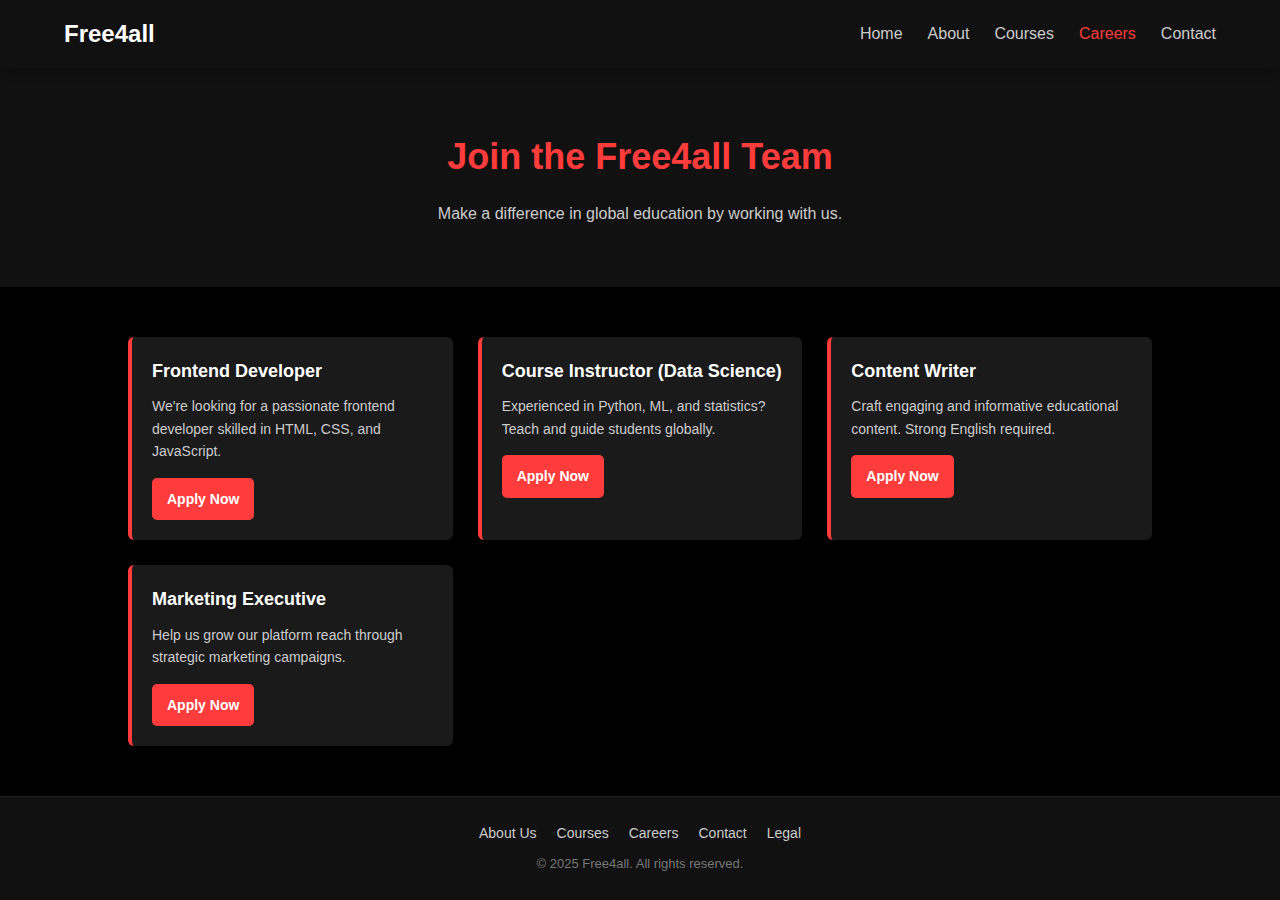
<file: career.html>
<!DOCTYPE html>
<html lang="en">
<head>
  <meta charset="UTF-8" />
  <meta name="viewport" content="width=device-width, initial-scale=1.0" />
  <title>Careers | Free4all</title>
  <link rel="stylesheet" href="career.css" />
</head>
<body>
  <nav>
    <div class="nav-container">
      <label class="logo">Free4all</label>
      <ul class="nav-links">
        <li><a href="index.html">Home</a></li>
        <li><a href="about.html">About</a></li>
        <li><a href="services.html">Courses</a></li>
        <li><a href="career.html" class="active">Careers</a></li>
        <li><a href="contacts.html">Contact</a></li>
      </ul>
    </div>
  </nav>

  <section class="career-hero">
    <h1>Join the Free4all Team</h1>
    <p>Make a difference in global education by working with us.</p>
  </section>

  <section class="career-section">
    <div class="job-grid">
      <div class="job-card">
        <h3>Frontend Developer</h3>
        <p>We're looking for a passionate frontend developer skilled in HTML, CSS, and JavaScript.</p>
        <a href="apply.html" class="btn">Apply Now</a>
      </div>

      <div class="job-card">
        <h3>Course Instructor (Data Science)</h3>
        <p>Experienced in Python, ML, and statistics? Teach and guide students globally.</p>
        <a href="apply.html" class="btn">Apply Now</a>
      </div>

      <div class="job-card">
        <h3>Content Writer</h3>
        <p>Craft engaging and informative educational content. Strong English required.</p>
        <a href="apply.html" class="btn">Apply Now</a>
      </div>

      <div class="job-card">
        <h3>Marketing Executive</h3>
        <p>Help us grow our platform reach through strategic marketing campaigns.</p>
        <a href="apply.html" class="btn">Apply Now</a>
      </div>
    </div>
  </section>

  <footer class="footer">
    <div class="footer-links">
      <a href="about.html">About Us</a>
      <a href="services.html">Courses</a>
      <a href="career.html">Careers</a>
      <a href="contacts.html">Contact</a>
      <a href="legal.html">Legal</a>
    </div>
    <p class="footer-copy">&copy; 2025 Free4all. All rights reserved.</p>
  </footer>
</body>
</html>
</file>
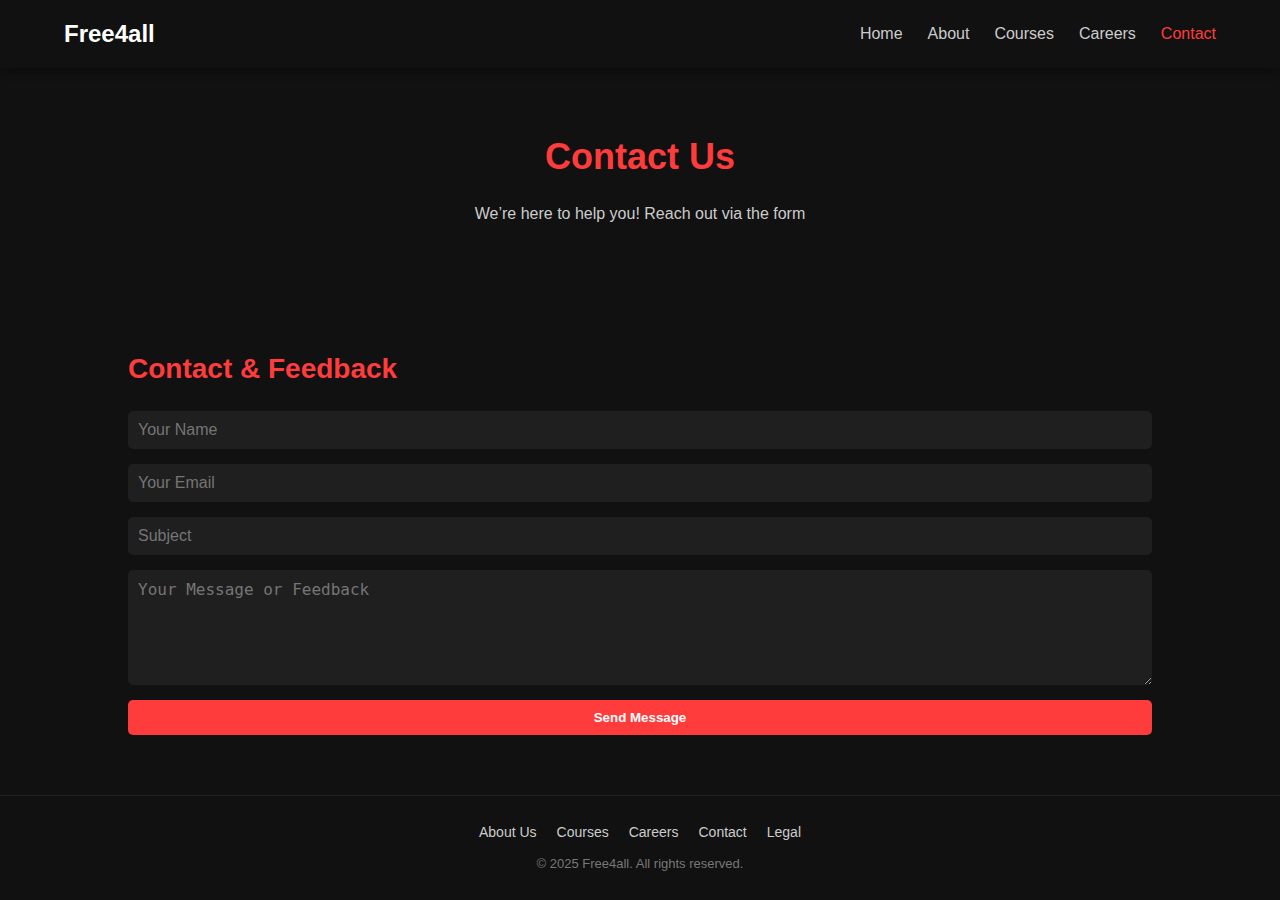
<file: contacts.html>
<!DOCTYPE html>
<html lang="en">
<head>
  <meta charset="UTF-8" />
  <meta name="viewport" content="width=device-width, initial-scale=1.0"/>
  <title>Contact | Free4all</title>
  <link rel="stylesheet" href="contacts.css" />
</head>
<body>
  <nav>
    <div class="nav-container">
      <label class="logo">Free4all</label>
      <ul class="nav-links">
        <li><a href="index.html">Home</a></li>
        <li><a href="about.html">About</a></li>
        <li><a href="services.html">Courses</a></li>
        <li><a href="career.html">Careers</a></li>
        <li><a href="contacts.html" class="active">Contact</a></li>
      </ul>
    </div>
  </nav>

  <section class="contact-hero">
    <h1>Contact Us</h1>
    <p>We’re here to help you! Reach out via the form</p>
  </section>

  <section class="contact-section">
    <h2>Contact & Feedback</h2>
    <form action="submit_contact.php" method="POST" class="contact-form">
      <input type="text" name="name" placeholder="Your Name" required />
      <input type="email" name="email" placeholder="Your Email" required />
      <input type="text" name="subject" placeholder="Subject" />
      <textarea name="message" placeholder="Your Message or Feedback" rows="5" required></textarea>
      <button type="submit">Send Message</button>
    </form>
  </section>

  <footer class="footer">
    <div class="footer-links">
      <a href="about.html">About Us</a>
      <a href="services.html">Courses</a>
      <a href="career.html">Careers</a>
      <a href="contacts.html">Contact</a>
      <a href="legal.html">Legal</a>
    </div>
    <p class="footer-copy">&copy; 2025 Free4all. All rights reserved.</p>
  </footer>
</body>
</html>
</file>
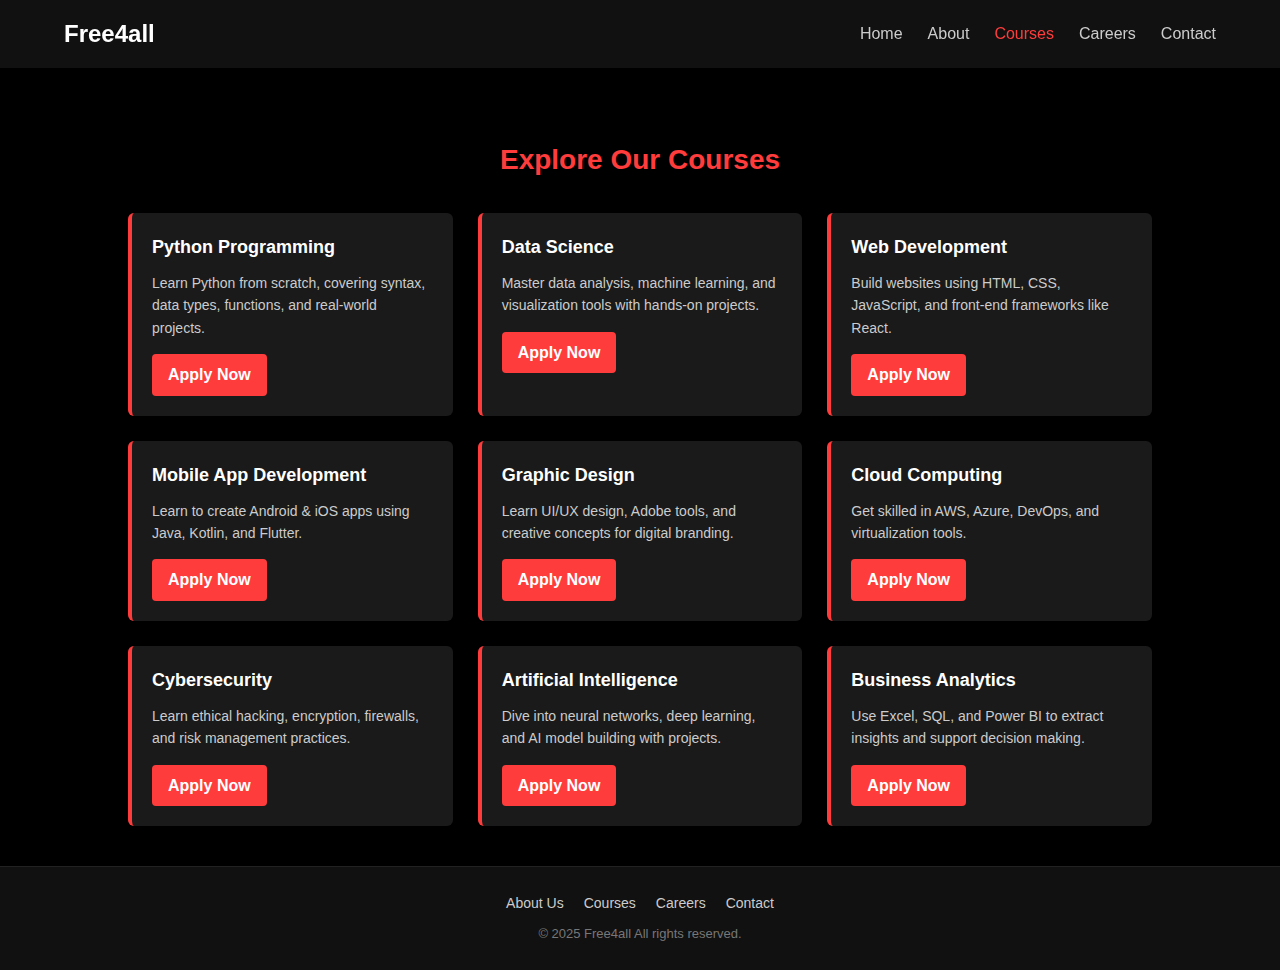
<file: services.html>
<!DOCTYPE html>
<html lang="en">
<head>
  <meta charset="UTF-8" />
  <meta name="viewport" content="width=device-width, initial-scale=1.0" />
  <title>Free4all - Courses</title>
  <link rel="stylesheet" href="services.css" />
</head>
<body>

  <nav>
    <div class="nav-container">
      <label class="logo">Free4all</label>
      <ul class="nav-links">
        <li><a href="index.html">Home</a></li>
        <li><a href="about.html">About</a></li>
        <li><a href="services.html" class="active">Courses</a></li>
        <li><a href="career.html">Careers</a></li>
        <li><a href="contacts.html">Contact</a></li>
      </ul>
    </div>
  </nav>

  <section class="courses-section">
    <div class="section-heading">
      <h2>Explore Our Courses</h2>
    </div>

    <div class="course-grid">
      <div class="course-card">
        <h3>Python Programming</h3>
        <p>Learn Python from scratch, covering syntax, data types, functions, and real-world projects.</p>
        <a href="apply.html" class="btn">Apply Now</a>
      </div>

      <div class="course-card">
        <h3>Data Science</h3>
        <p>Master data analysis, machine learning, and visualization tools with hands-on projects.</p>
        <a href="apply.html" class="btn">Apply Now</a>
      </div>

      <div class="course-card">
        <h3>Web Development</h3>
        <p>Build websites using HTML, CSS, JavaScript, and front-end frameworks like React.</p>
        <a href="apply.html" class="btn">Apply Now</a>
      </div>

      <div class="course-card">
        <h3>Mobile App Development</h3>
        <p>Learn to create Android & iOS apps using Java, Kotlin, and Flutter.</p>
        <a href="apply.html" class="btn">Apply Now</a>
      </div>

      <div class="course-card">
        <h3>Graphic Design</h3>
        <p>Learn UI/UX design, Adobe tools, and creative concepts for digital branding.</p>
        <a href="apply.html" class="btn">Apply Now</a>
      </div>

      <div class="course-card">
        <h3>Cloud Computing</h3>
        <p>Get skilled in AWS, Azure, DevOps, and virtualization tools.</p>
        <a href="apply.html" class="btn">Apply Now</a>
      </div>

      <div class="course-card">
        <h3>Cybersecurity</h3>
        <p>Learn ethical hacking, encryption, firewalls, and risk management practices.</p>
        <a href="apply.html" class="btn">Apply Now</a>
      </div>

      <div class="course-card">
        <h3>Artificial Intelligence</h3>
        <p>Dive into neural networks, deep learning, and AI model building with projects.</p>
        <a href="apply.html" class="btn">Apply Now</a>
      </div>

      <div class="course-card">
        <h3>Business Analytics</h3>
        <p>Use Excel, SQL, and Power BI to extract insights and support decision making.</p>
        <a href="apply.html" class="btn">Apply Now</a>
      </div>

    </div>
  </section>

  <footer class="minimal-footer">
    <div class="footer-links">
      <a href="about.html">About Us</a>
      <a href="services.html">Courses</a>
      <a href="career.html">Careers</a>
      <a href="contacts.html">Contact</a>
    </div>
    <p class="footer-copy">&copy; 2025 Free4all All rights reserved.</p>
  </footer>

</body>
</html>
</file>
<file: career.css>
@import url('index.css');

/* Hero Section */
.career-hero {
  background-color: #111;
  text-align: center;
  padding: 60px 10%;
  color: #fff;
}

.career-hero h1 {
  font-size: 36px;
  color: #ff3c3c;
  margin-bottom: 15px;
}

.career-hero p {
  font-size: 16px;
  color: #ccc;
}

/* Career Job Cards */
.career-section {
  padding: 50px 10%;
  background-color: #000;
}

.job-grid {
  display: grid;
  grid-template-columns: repeat(auto-fit, minmax(260px, 1fr));
  gap: 25px;
}

.job-card {
  background-color: #1a1a1a;
  padding: 20px;
  border-left: 4px solid #ff3c3c;
  border-radius: 6px;
  transition: transform 0.3s ease;
}

.job-card:hover {
  transform: translateY(-5px);
}

.job-card h3 {
  color: #fff;
  margin-bottom: 10px;
  font-size: 18px;
}

.job-card p {
  color: #ccc;
  font-size: 14px;
  margin-bottom: 15px;
}

.job-card .btn {
  text-decoration: none;
  background-color: #ff3c3c;
  color: white;
  padding: 10px 15px;
  border-radius: 5px;
  display: inline-block;
  font-size: 14px;
  transition: background 0.3s ease;
}

.job-card .btn:hover {
  background-color: #e12c2c;
}
</file>
<file: contacts.css>
@import url('index.css');

/* Hero */
.contact-hero {
  background-color: #111;
  text-align: center;
  padding: 60px 10%;
  color: #fff;
}

.contact-hero h1 {
  font-size: 36px;
  color: #ff3c3c;
  margin-bottom: 15px;
}

.contact-hero p {
  font-size: 16px;
  color: #ccc;
}

.contact-section {
  padding: 60px 10%;
  background-color: #111;
}

.contact-section h2 {
  color: #ff3c3c;
  margin-bottom: 20px;
  font-size: 28px;
}

.contact-form {
  display: flex;
  flex-direction: column;
  gap: 15px;
}

.contact-form input,
.contact-form textarea {
  padding: 10px;
  border: none;
  border-radius: 5px;
  background-color: #1f1f1f;
  color: #fff;
  font-size: 16px;
}

.contact-form button {
  padding: 10px;
  background-color: #ff3c3c;
  border: none;
  color: #fff;
  border-radius: 5px;
  font-weight: bold;
  cursor: pointer;
}

.contact-form button:hover {
  background-color: #e12c2c;
}

.socials {
  display: flex;
  gap: 15px;
  margin-top: 10px;
}

.socials a {
  color: #ccc;
  text-decoration: none;
  font-size: 14px;
  transition: color 0.3s ease;
}

.socials a:hover {
  color: #ff3c3c;
}
</file>
<file: services.css>
/* ====== Basic Layout ====== */
* {
  margin: 0;
  padding: 0;
  box-sizing: border-box;
}

body {
  font-family: 'Segoe UI', sans-serif;
  background-color: #000;
  color: #fff;
  line-height: 1.6;
}

/* ====== Navbar ====== */
nav {
  background-color: #111;
  padding: 15px 5%;
  box-shadow: 0 2px 10px rgba(0,0,0,0.4);
  position: sticky;
  top: 0;
  z-index: 1000;
}

.nav-container {
  display: flex;
  justify-content: space-between;
  align-items: center;
}

.logo {
  font-size: 24px;
  font-weight: bold;
  color: #fff;
}

.nav-links {
  list-style: none;
  display: flex;
  gap: 25px;
}

.nav-links a {
  text-decoration: none;
  color: #ccc;
  font-size: 16px;
  transition: 0.3s ease;
}

.nav-links a:hover,
.nav-links a.active {
  color: #ff3c3c;
}

/* ====== Section Header ====== */
.section-heading h2 {
  text-align: center;
  font-size: 28px;
  color: #ff3c3c;
  margin: 30px 0;
}

/* ====== Courses Grid ====== */
.courses-section {
  padding: 40px 10%;
  background-color: #000;
}

.course-grid {
  display: grid;
  grid-template-columns: repeat(auto-fit, minmax(260px, 1fr));
  gap: 25px;
}

.course-card {
  background-color: #1a1a1a;
  padding: 20px;
  border-left: 4px solid #ff3c3c;
  border-radius: 6px;
  transition: transform 0.3s ease;
}

.course-card:hover {
  transform: translateY(-5px);
}

.course-card h3 {
  color: #fff;
  margin-bottom: 10px;
  font-size: 18px;
}

.course-card p {
  color: #ccc;
  font-size: 14px;
  margin-bottom: 15px;
}

/* ====== Button Style ====== */
.btn {
  display: inline-block;
  padding: 8px 16px;
  background-color: #ff3c3c;
  color: #fff;
  text-decoration: none;
  border-radius: 4px;
  font-weight: bold;
  transition: 0.3s ease;
}

.btn:hover {
  background-color: #e12c2c;
}

/* ====== Footer ====== */
.minimal-footer {
  background-color: #111;
  padding: 25px 5%;
  text-align: center;
  border-top: 1px solid #222;
}

.footer-links {
  display: flex;
  flex-wrap: wrap;
  justify-content: center;
  gap: 20px;
  margin-bottom: 10px;
}

.footer-links a {
  color: #ccc;
  text-decoration: none;
  font-size: 14px;
  transition: color 0.3s ease;
}

.footer-links a:hover {
  color: #ff3c3c;
}

.footer-copy {
  font-size: 13px;
  color: #777;
}
</file>
